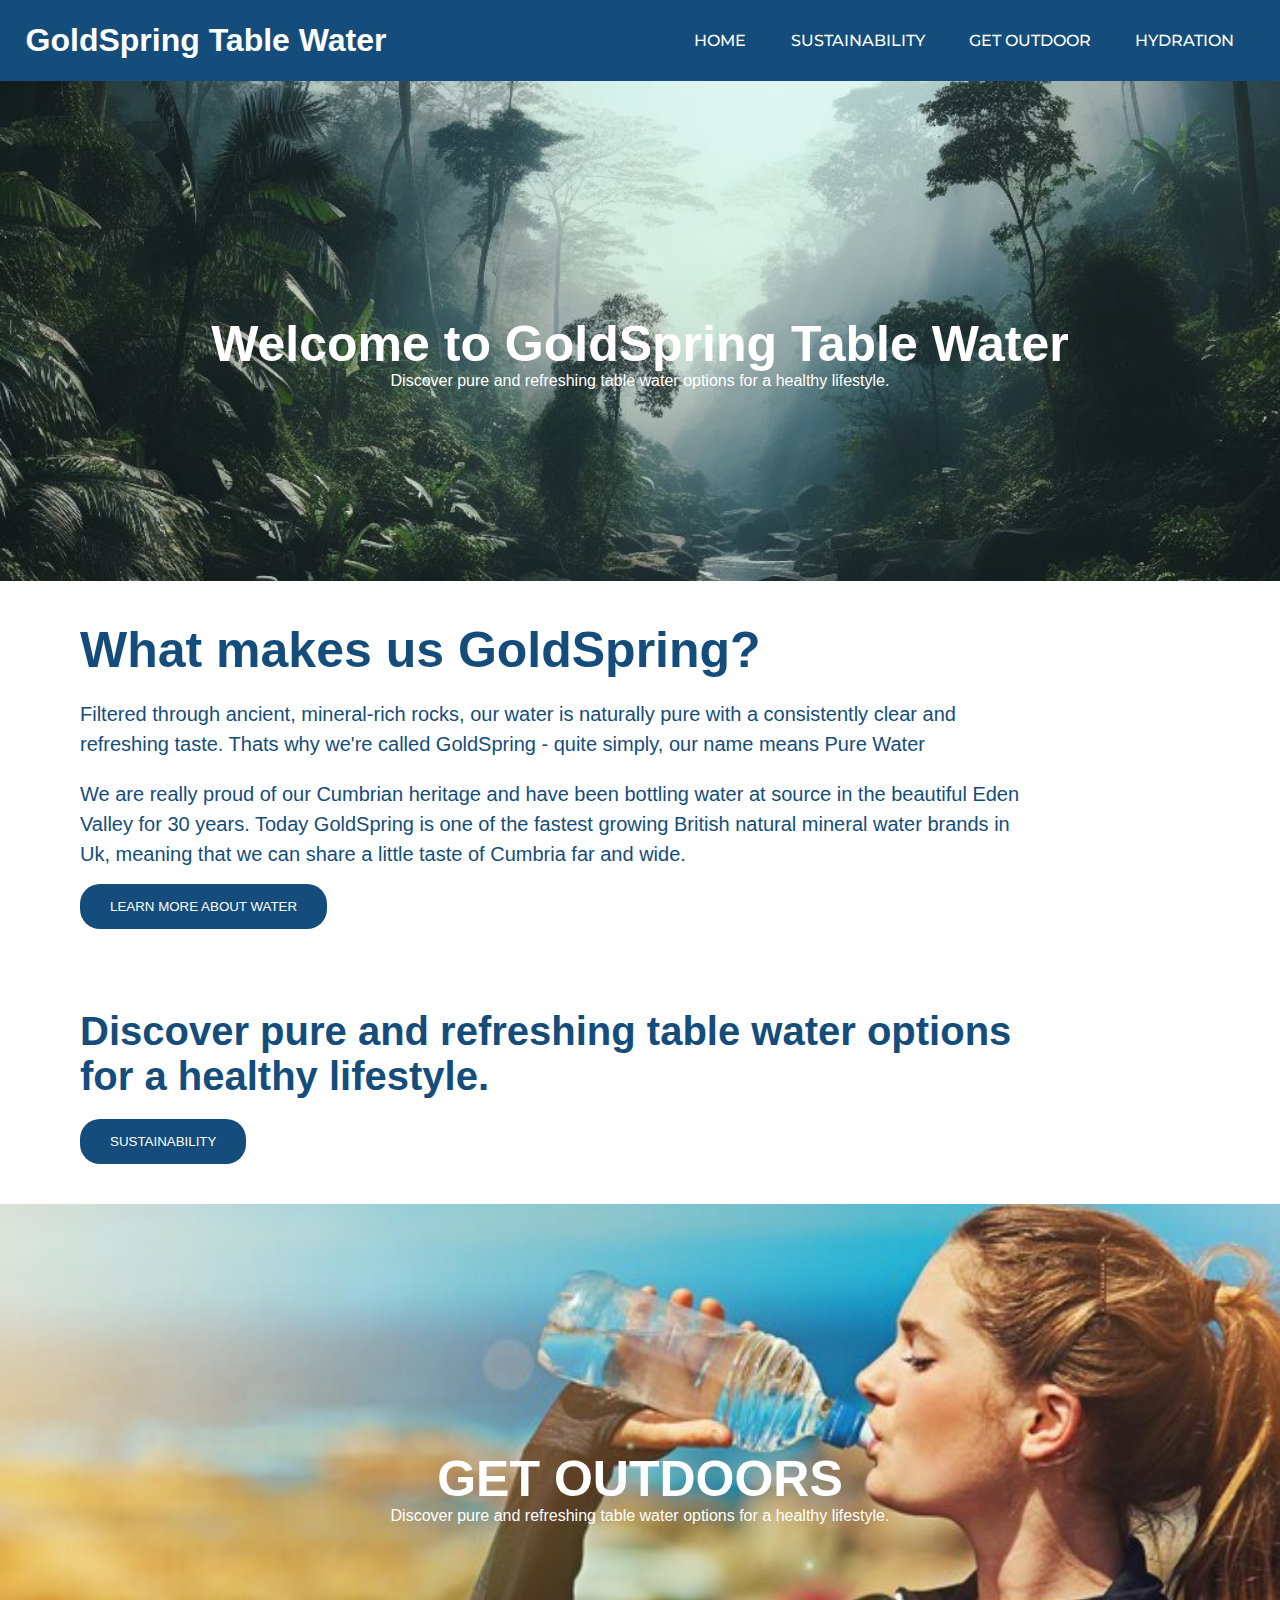
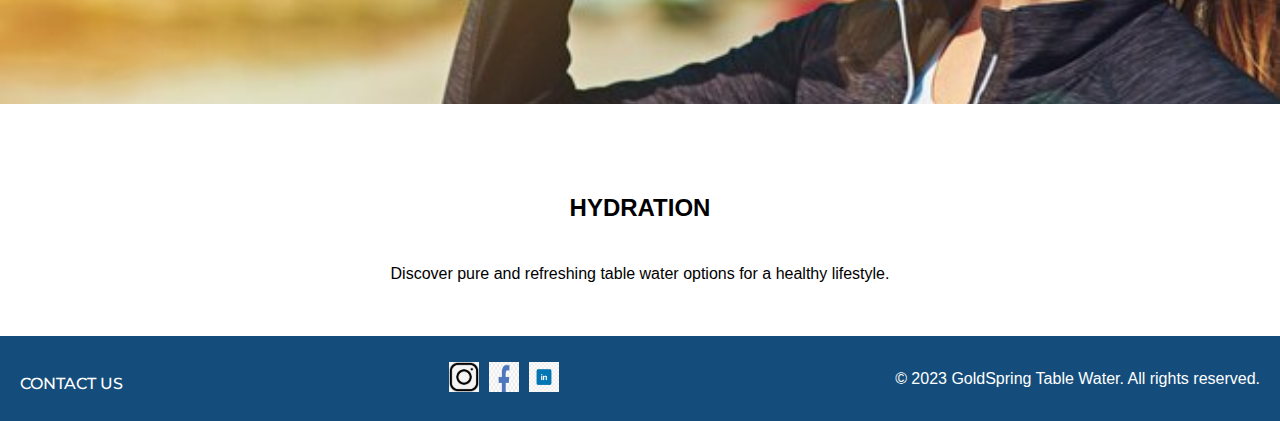
<file: Spring/index.html>
<!DOCTYPE html>
<html lang="en">

<head>
    <meta charset="UTF-8">
    <meta name="viewport" content="width=device-width, initial-scale=1.0">
    <title>GoldSpring Table Water</title>
    <link rel="stylesheet" href="css/style.css">
</head>

<body>
    <header>
        <h1>GoldSpring Table Water</h1>
        <nav>
            <ul class="nav_links">
                <li><a href="index.html">HOME</a></li>
                <li><a href="sustainability.html">SUSTAINABILITY</a></li>
                <li><a href="getoutdoors.html">GET OUTDOOR</a></li>
                <li><a href="hydration.html">HYDRATION</a></li>
            </ul>
        </nav>
    </header>

    <div class="description">
        <h2>Welcome to GoldSpring Table Water</h2>
        <p>Discover pure and refreshing table water options for a healthy lifestyle.</p>
    </div>

    <div class="discover">
        <h2>What makes us GoldSpring?</h2>
        <p> Filtered through ancient, mineral-rich rocks, our water is naturally pure with a consistently clear and
            refreshing taste. Thats why we're called GoldSpring - quite simply, our name means Pure Water</p>
        <p>We are really proud of our Cumbrian heritage and have been bottling water at source in the beautiful Eden
            Valley for 30 years. Today GoldSpring is one of the fastest growing British natural mineral water brands in
            Uk, meaning that we can share a little taste of Cumbria far and wide.</p>
        <button class="button">LEARN MORE ABOUT WATER</button>
    </div>

    <div class="sustain">
        <h2>Discover pure and refreshing table water options for a healthy lifestyle.</h2>
        <a href="sustainability.html">
            <button class="button">SUSTAINABILITY</button>
        </a>
    </div>

    <div class="outdoors">
        <h4>GET OUTDOORS</h3>
            <p>Discover pure and refreshing table water options for a healthy lifestyle.</p>
    </div>

    <div class="main">

        <h5>HYDRATION</h3>
            <p>Discover pure and refreshing table water options for a healthy lifestyle.</p>
    </div>



    <footer>
        <div class="contact-section">
            <p><a href="contact.html">CONTACT US</a></p>
        </div>
        <div class="social-icons">
            <a href="#" target="_blank"><img src="images/instagram-icon.png"></a>
            <a href="#" target="_blank"><img src="images/facebook-icon.png"></a>
            <a href="#" target="_blank"><img src="images/linkedin-icon.png"></a>
        </div>
        <div class="copyright">
            &copy; 2023 GoldSpring Table Water. All rights reserved.
        </div>
    </footer>
</body>

</html>
</file>
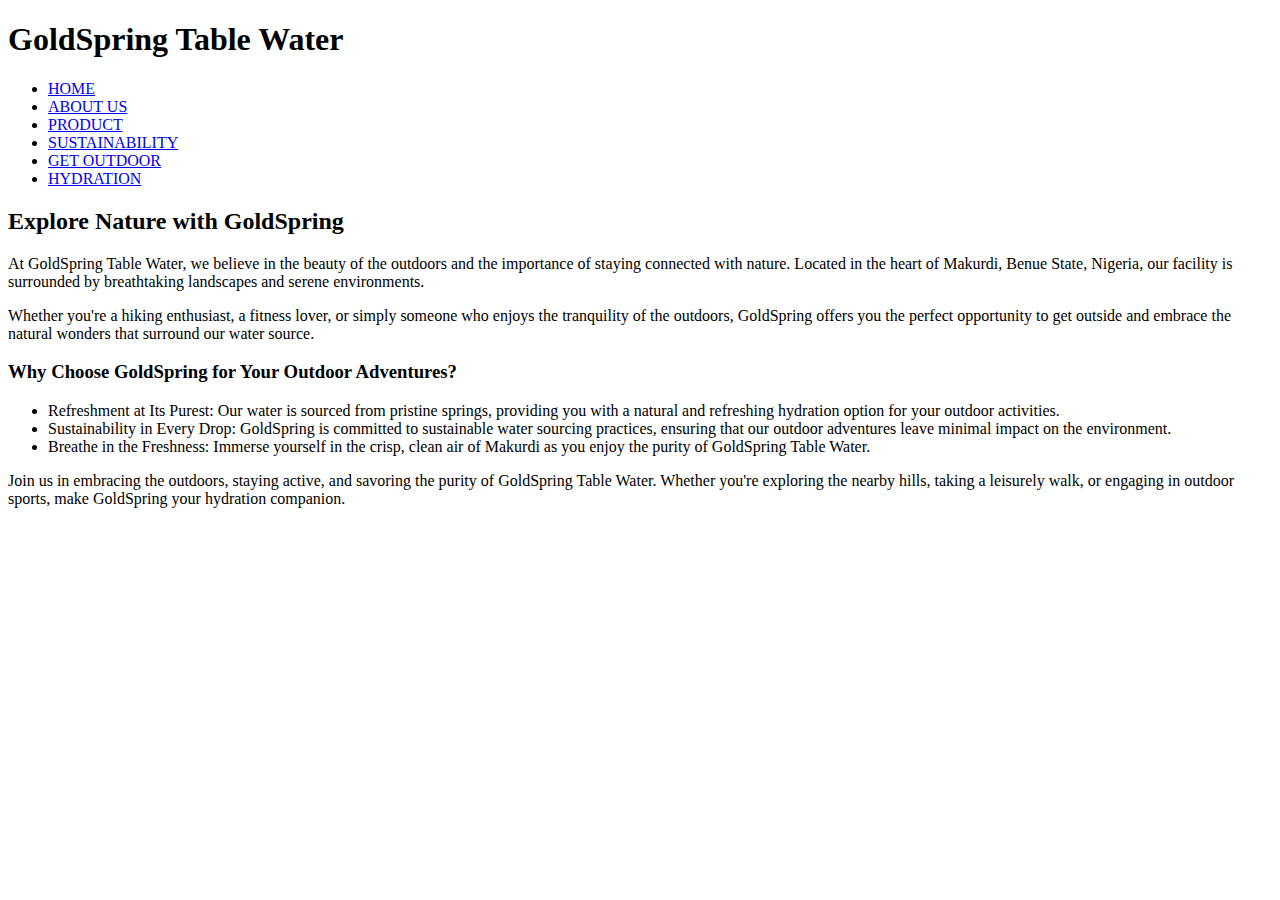
<file: Spring/getoutdoors.html>
<!DOCTYPE html>
<html lang="en">

<head>
    <meta charset="UTF-8">
    <meta name="viewport" content="width=device-width, initial-scale=1.0">
    <title>GoldSpring Table Water</title>
    <link rel="stylesheet" href="C:/Users/warep/Spring/style.css">
</head>

<body>
<header>
    <h1>GoldSpring Table Water</h1>
    <nav>
        <ul class="nav_links">
            <li><a href="web.html">HOME</a></li>
            <li><a href="aboutus.html">ABOUT US</a></li>
            <li><a href="product.html">PRODUCT</a></li>
            <li><a href="sustainability.html">SUSTAINABILITY</a></li>
            <li><a href="getoutdoors.html">GET OUTDOOR</a></li>
            <li><a href="hydration.html">HYDRATION</a></li>
        </ul>
    </nav>
</header>

    <div class="outdoors">
        <h2>Explore Nature with GoldSpring</h2>
        <p>At GoldSpring Table Water, we believe in the beauty of the outdoors and the importance of staying connected
            with nature. Located in the heart of Makurdi, Benue State, Nigeria, our facility is surrounded by
            breathtaking landscapes and serene environments.</p>

        <!-- Creative Image Section -->
        

        <p>Whether you're a hiking enthusiast, a fitness lover, or simply someone who enjoys the tranquility of the
            outdoors, GoldSpring offers you the perfect opportunity to get outside and embrace the natural wonders that
            surround our water source.</p>

        <h3>Why Choose GoldSpring for Your Outdoor Adventures?</h3>
        <ul>
            <li>Refreshment at Its Purest: Our water is sourced from pristine springs, providing you with a natural and
                refreshing hydration option for your outdoor activities.</li>
            <li>Sustainability in Every Drop: GoldSpring is committed to sustainable water sourcing practices, ensuring
                that our outdoor adventures leave minimal impact on the environment.</li>
            <li>Breathe in the Freshness: Immerse yourself in the crisp, clean air of Makurdi as you enjoy the purity of
                GoldSpring Table Water.</li>
        </ul>

        <p>Join us in embracing the outdoors, staying active, and savoring the purity of GoldSpring Table Water. Whether
            you're exploring the nearby hills, taking a leisurely walk, or engaging in outdoor sports, make GoldSpring
            your hydration companion.</p>
    </div>

    <!-- Rest of your HTML content -->

</body>

</html>
</file>
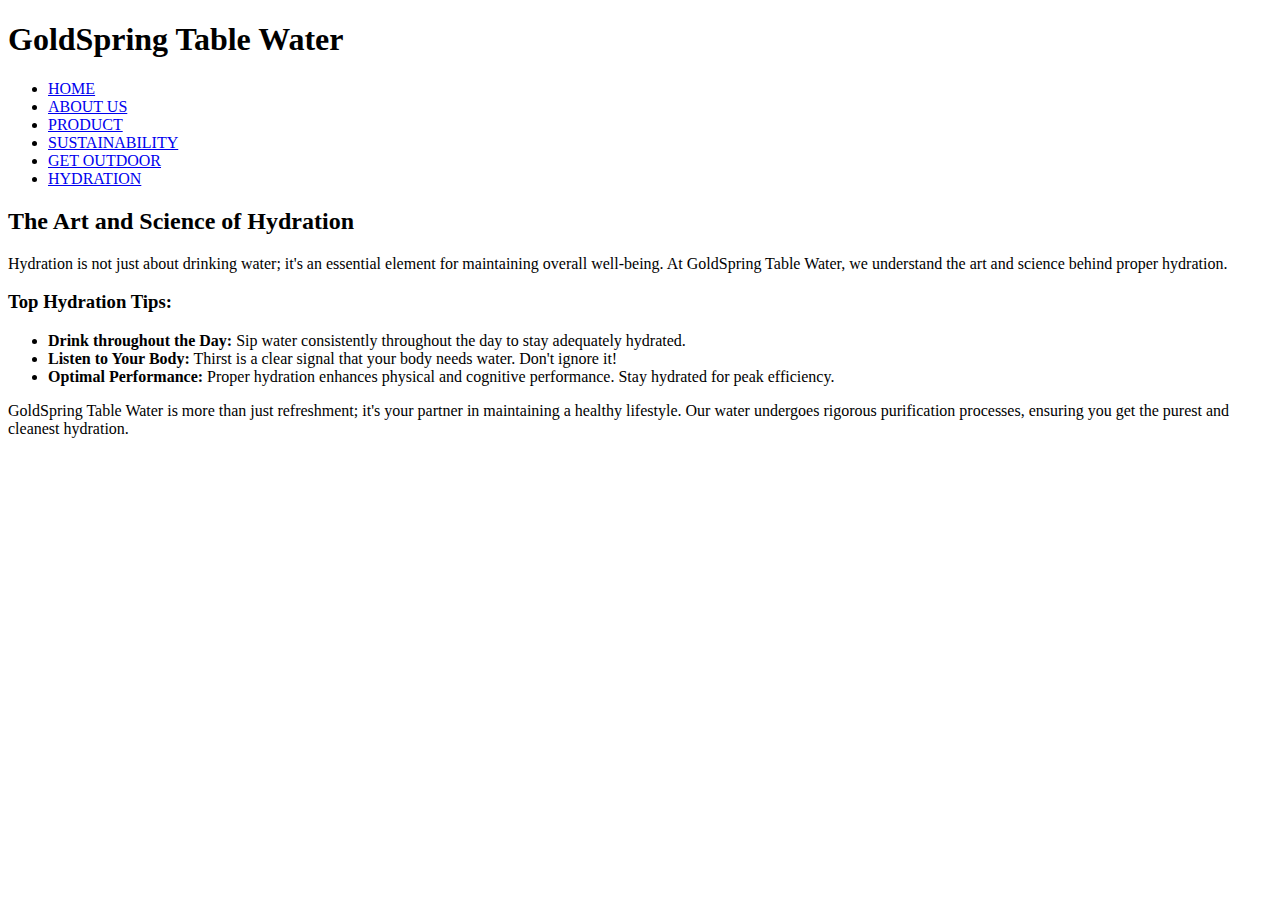
<file: Spring/hydration.html>
<!DOCTYPE html>
<html lang="en">

<head>
    <meta charset="UTF-8">
    <meta name="viewport" content="width=device-width, initial-scale=1.0">
    <title>GoldSpring Table Water</title>
    <link rel="stylesheet" href="C:/Users/warep/Spring/style.css">
</head>

<body>
    <header>
        <h1>GoldSpring Table Water</h1>
        <nav>
            <ul class="nav_links">
                <li><a href="web.html">HOME</a></li>
                <li><a href="aboutus.html">ABOUT US</a></li>
                <li><a href="product.html">PRODUCT</a></li>
                <li><a href="sustainability.html">SUSTAINABILITY</a></li>
                <li><a href="getoutdoors.html">GET OUTDOOR</a></li>
                <li><a href="hydration.html">HYDRATION</a></li>
            </ul>
        </nav>
    </header>

    <div class="hydration">
        <h2>The Art and Science of Hydration</h2>
        <p>Hydration is not just about drinking water; it's an essential element for maintaining overall well-being. At
            GoldSpring Table Water, we understand the art and science behind proper hydration.</p>

        <div class="hydration-tips">
            <h3>Top Hydration Tips:</h3>
            <ul>
                <li><strong>Drink throughout the Day:</strong> Sip water consistently throughout the day to stay
                    adequately hydrated.</li>
                <li><strong>Listen to Your Body:</strong> Thirst is a clear signal that your body needs water. Don't
                    ignore it!</li>
                <li><strong>Optimal Performance:</strong> Proper hydration enhances physical and cognitive performance.
                    Stay hydrated for peak efficiency.</li>
            </ul>
        </div>

        <p>GoldSpring Table Water is more than just refreshment; it's your partner in maintaining a healthy lifestyle.
            Our water undergoes rigorous purification processes, ensuring you get the purest and cleanest hydration.</p>
    </div>

</body>

</html>
</file>
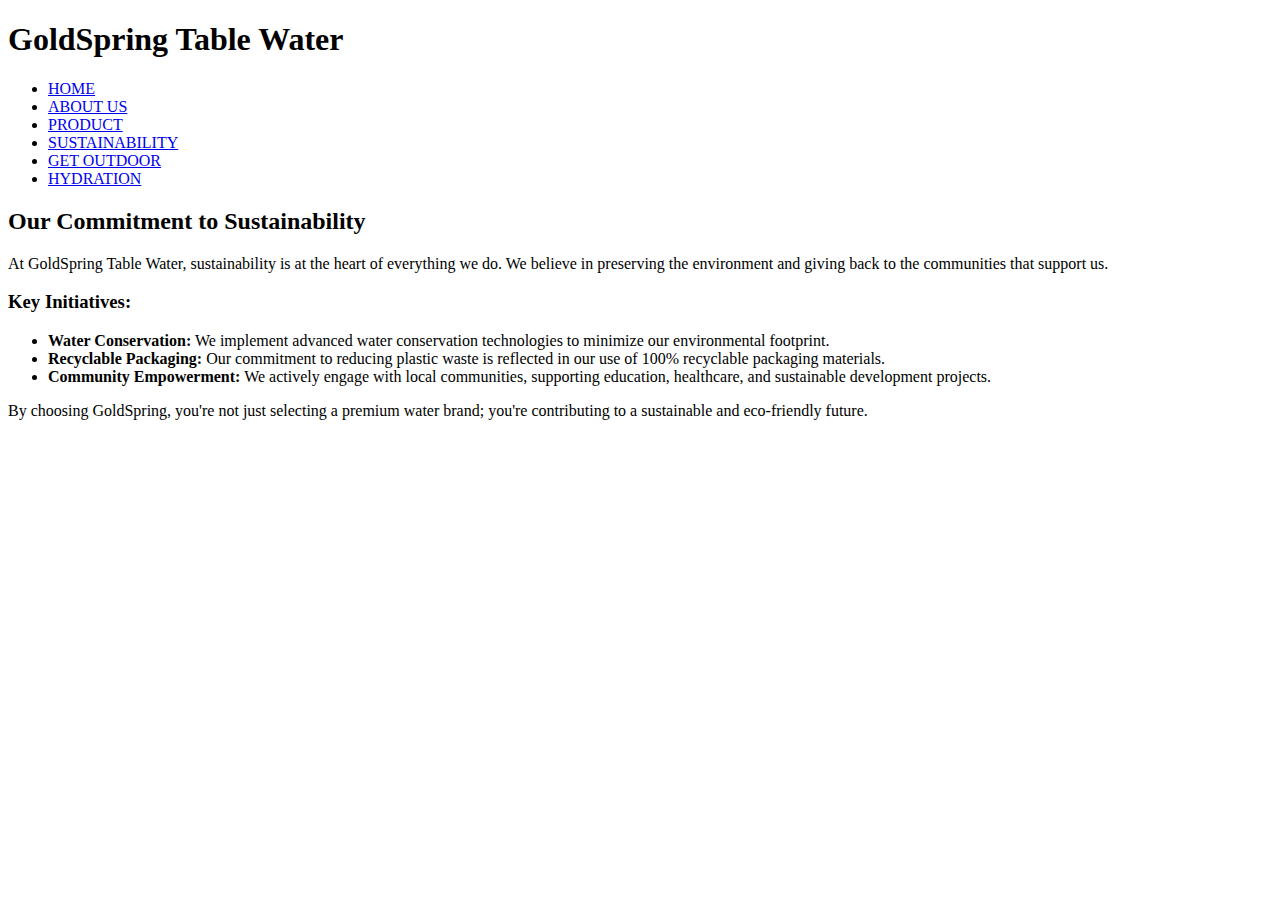
<file: Spring/sustainability.html>
<!DOCTYPE html>
<html lang="en">

<head>
    <meta charset="UTF-8">
    <meta name="viewport" content="width=device-width, initial-scale=1.0">
    <title>GoldSpring Table Water</title>
    <link rel="stylesheet" href="C:/Users/warep/Spring/style.css">
</head>

<body>
    <header>
        <h1>GoldSpring Table Water</h1>
        <nav>
            <ul class="nav_links">
                <li><a href="web.html">HOME</a></li>
                <li><a href="aboutus.html">ABOUT US</a></li>
                <li><a href="product.html">PRODUCT</a></li>
                <li><a href="sustainability.html">SUSTAINABILITY</a></li>
                <li><a href="getoutdoors.html">GET OUTDOOR</a></li>
                <li><a href="hydration.html">HYDRATION</a></li>
            </ul>
        </nav>
    </header>

    <div class="sustain">
        <h2>Our Commitment to Sustainability</h2>
        <p>At GoldSpring Table Water, sustainability is at the heart of everything we do. We believe in preserving the
            environment and giving back to the communities that support us.</p>

        <div class="sustainability-initiatives">
            <h3>Key Initiatives:</h3>
            <ul>
                <li><strong>Water Conservation:</strong> We implement advanced water conservation technologies to
                    minimize our environmental footprint.</li>
                <li><strong>Recyclable Packaging:</strong> Our commitment to reducing plastic waste is reflected in our
                    use of 100% recyclable packaging materials.</li>
                <li><strong>Community Empowerment:</strong> We actively engage with local communities, supporting
                    education, healthcare, and sustainable development projects.</li>
            </ul>
        </div>

        <p>By choosing GoldSpring, you're not just selecting a premium water brand; you're contributing to a sustainable
            and eco-friendly future.</p>
    </div>

</body>

</html>
</file>
<file: Spring/css/style.css>
@import url('https://fonts.googleapis.com/css2?family=Montserrat:wght@400;500;600&family=Roboto+Condensed&family=Roboto+Mono:wght@200&family=Roboto:wght@300&display=swap');

  body {
    text-align: center;
    font-family: 'Arial', sans-serif;
    margin: 0;
    padding: 0;
  }

  li,a {
    font-family: "Montserrat", sans-serif;
    font-weight: 500;
    font-size: 16px;
    color: #fff;
    text-decoration: none;
  }

  header {
    background-color: #144d7b;
    color: #fff;
    display: flex;
    justify-content: space-between;
    align-items: center;
    padding: 0.5px 2%;
  } 

  .nav_links {
    list-style: none;
  }

  .nav_links li {
    display: inline-block;
    padding: 0px 20px;
  }

  .nav_links li a {
    transition: all 0.3s ease 0s;
  }

  .nav_links li a:hover {
    color: blue;
  }

  .description {
    background-image: url('../images/background.jpg');
    background-size: cover;
    background-position: center center;
    background-repeat: no-repeat;
    height: 500px;
    display: flex;
    flex-direction: column;
    align-items: center;
    justify-content: center;
    color: #fff;
  }

  .main {
    padding: 50px;
  }

  .description h2{
    font-size: 50px;
    margin-bottom: 0;
  }

  .description p {
    font-size: 30;
    line-height: 1;
    margin-top: 0;
  }

  .discover {
    text-align: left;
    padding: 40px;
    max-width: 1000px;
  }

  .discover h2 {
    font-size: 50px;
    color: #144d7b;
    margin-top: 0;
    margin-bottom: 0;
    margin-left: 40px;
  }

  .discover p {
    font-size: 20px;
    color: #144d7b;
    line-height: 1.5;
    margin-bottom: 15px;
    margin-left: 40px;
  }

  .discover .button {
    display: inline-block;
    padding: 15px 30px;
    background-color: #144d7b;
    color: #fff;
    text-decoration: none;
    border: none;
    cursor: pointer;
    transition: background-colour 0.3s ease;
    margin-left: 40px;
    border-radius: 20px;
  }


  .discover .button:hover {
    background-color: #0d3456;
  }

  .sustain {
    text-align: left;
    padding: 40px;
    max-width: 1000px;
    
  }

  .sustain h2 {
    font-size: 40px;
    color: #144d7b;
    margin-top: 0;
    margin-bottom: 20px;
    margin-left: 40px;
  }

  .sustain .button {
    display: inline-block;
    padding: 15px 30px;
    background-color: #144d7b;
    color: #fff;
    text-decoration: none;
    border: none;
    cursor: pointer;
    transition: background-colour 0.3s ease;
    margin-left: 40px;
    border-radius: 20px;
  }


  .sustain .button:hover {
    background-color: #0d3456;
  }


h3,
h4,
h5 {
    font-size: 24px;
}

p {
    line-height: 1.5;
    margin-bottom: 0;
}

.outdoors {
  background-image: url('../images/outdoor.png');
  background-size: cover;
  background-position: center center;
  background-repeat: no-repeat;
  height: 500px;
  display: flex;
  flex-direction: column;
  align-items: center;
  justify-content: center;
  color: #fff;
}

.outdoors h4{
  font-size: 50px;
  margin-bottom: 0;
}

.outdoors p {
  font-size: 30;
  line-height: 1;
  margin-top: 0;
}

footer {
    background-color: #144d7b;
    color: #fff;
    padding: 20px;
    display: flex;
    justify-content: space-between;
    align-items: center;
    
}

.contact-section {
  text-align: center;
}

.contact-section p {
  font-weight: bold;
  margin-bottom: 5px;
}

.contact-section a {
  color:#fff;
  text-decoration: none;
}

.social-icons {
  display: flex;
  align-items: left;
}

.social-icons img {
  width: 30px;
  height: 30px;
  margin-right: 10px;
}

.copyright {
  text-align: right;
  
}
</file>
